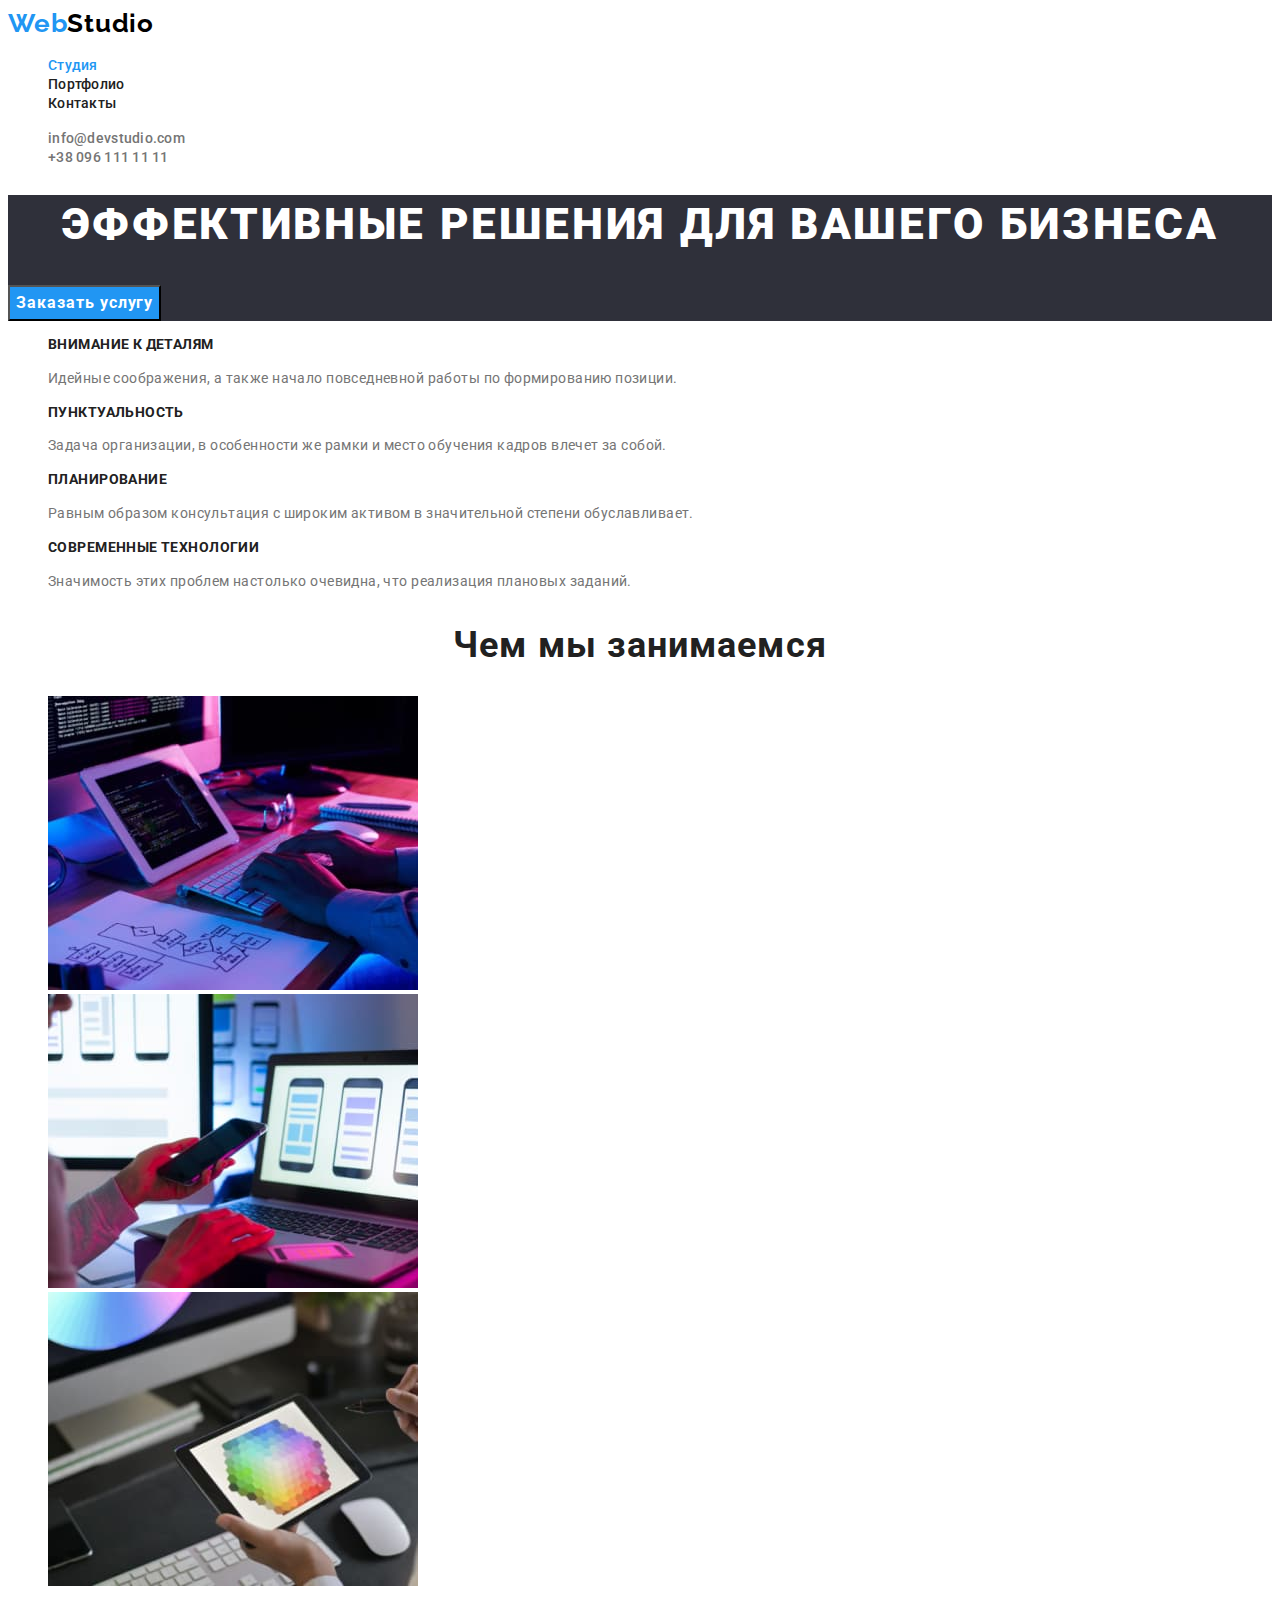
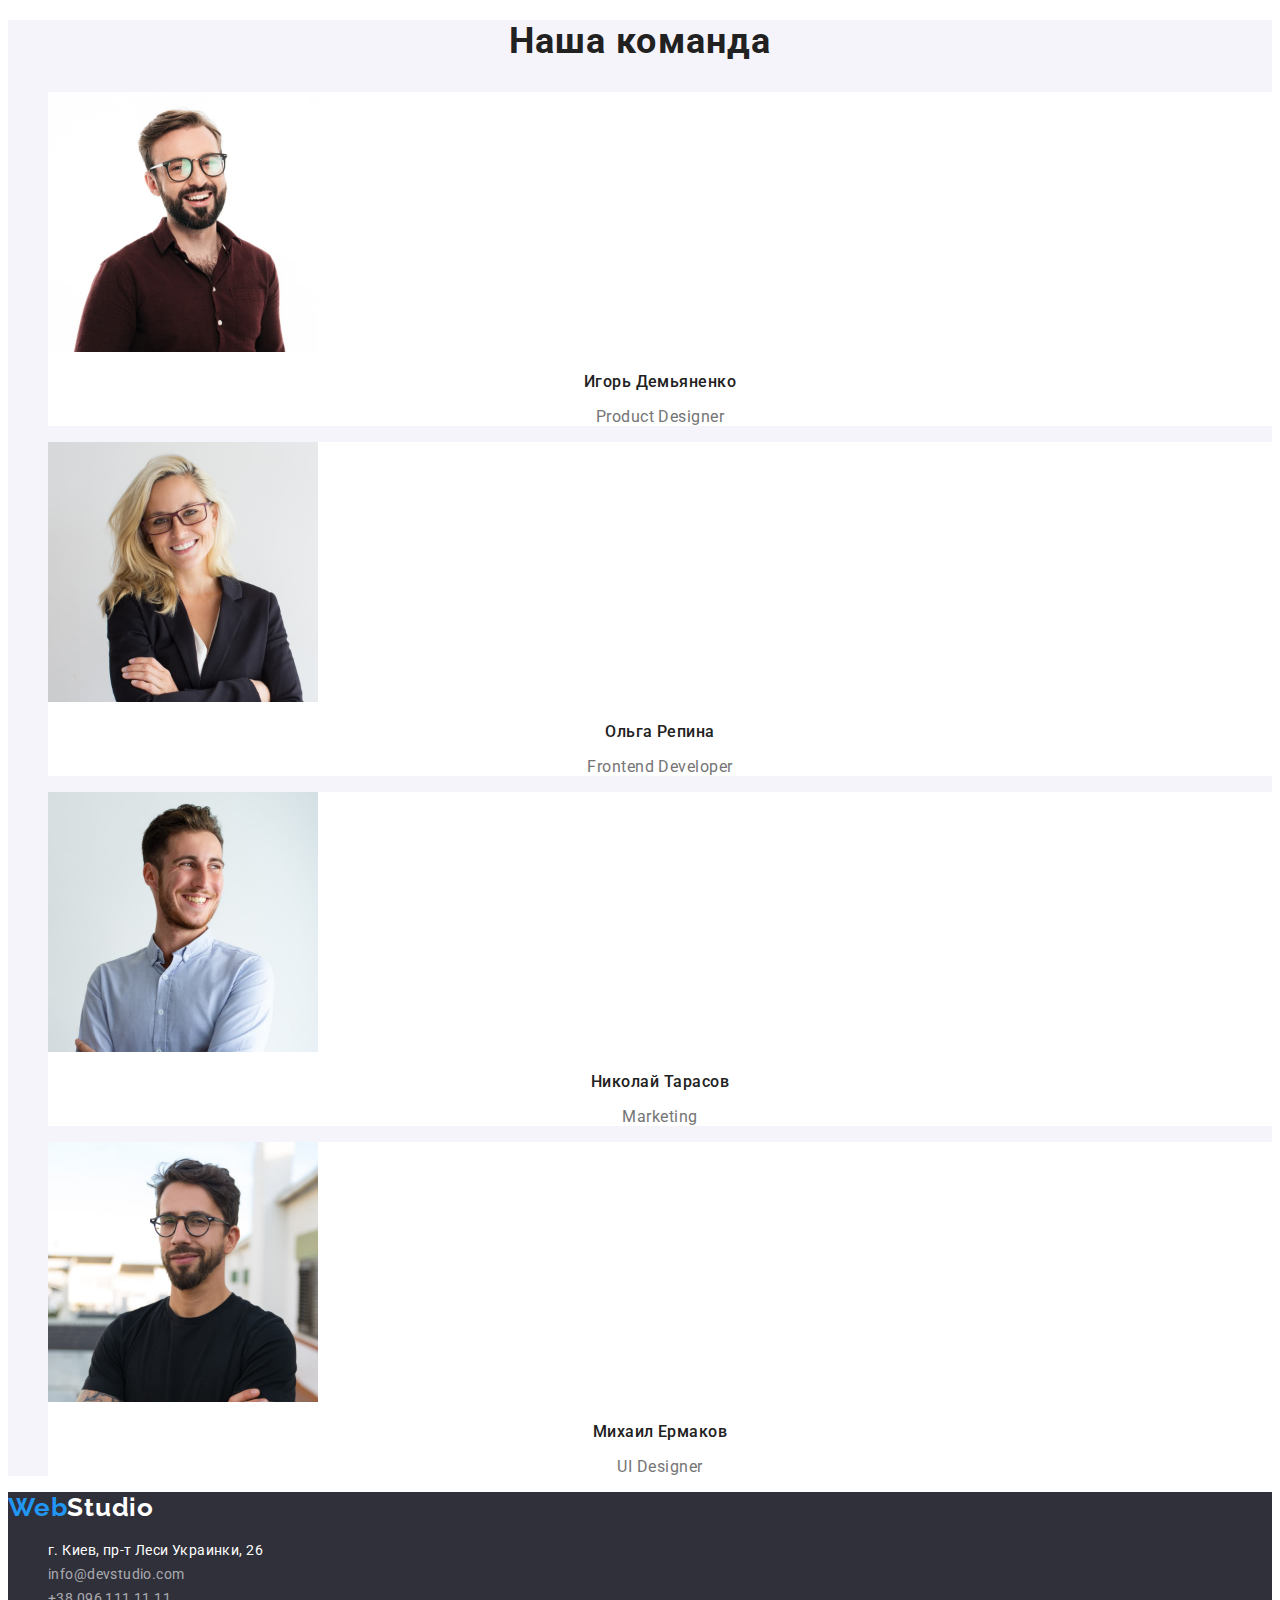
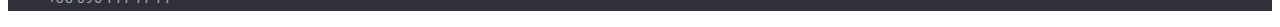
<file: index.html>
<!DOCTYPE html>
<html lang="ru">
<head>
    <meta charset="UTF-8">
    <meta http-equiv="X-UA-Compatible" content="IE=edge">
    <meta name="viewport" content="width=device-width, initial-scale=1.0">
    <title>Студия</title>
    <link rel="preconnect" href="https://fonts.googleapis.com">
    <link rel="preconnect" href="https://fonts.gstatic.com" crossorigin>
    <link href="https://fonts.googleapis.com/css2?family=Raleway:wght@700&family=Roboto:wght@400;500;700;900&display=swap"
        rel="stylesheet">
    <link rel="stylesheet" href="./css/styles.css">
</head>
<body>
    <header>
        <nav>
            <a href="./index.html" class="logo link" lang="en"><span class="tiny-logo">Web</span>Studio</a>

            <ul class="site-nav list">
                <li><a href="./index.html" class="site-nav-link link current">Студия</a></li>
                <li><a href="./portfolio.html" class="site-nav-link link">Портфолио</a></li>
                <li><a href="" class="site-nav-link link">Контакты</a></li>
            </ul>
        </nav>
        
        <ul class="contact-nav list">
            <li><a href="mailto:info@devstudio.com" class="contact-nav-link link">info@devstudio.com</a></li>
            <li><a href="tel:+380961111111" class="contact-nav-link link">+38 096 111 11 11</a></li>
        </ul>
    </header>

    <main>
        <!--Hero-->
        <section class="hero">
            <h1 class="hero-title">Эффективные решения для вашего бизнеса</h1>
            <button type="button" class="button">Заказать услугу</button>
        </section>
        <!--Особенности-->
        <section>
            <h2 hidden>Особенности</h2>

            <ul class="peculiarities list">
                <li>
                    <h3 class="peculiarities-title">Внимание к деталям</h3>
                    <p class="peculiarities-text">
                        Идейные соображения, а также начало повседневной работы по формированию позиции.
                    </p>
                </li>
                <li>
                    <h3 class="peculiarities-title">Пунктуальность</h3>
                    <p class="peculiarities-text">
                        Задача организации, в особенности же рамки и место обучения кадров влечет за собой.
                    </p>
                </li>
                <li>
                    <h3 class="peculiarities-title">Планирование</h3>
                    <p class="peculiarities-text">
                        Равным образом консультация с широким активом в значительной степени обуславливает.
                    </p>
                </li>
                <li>
                    <h3 class="peculiarities-title">Современные технологии</h3>
                    <p class="peculiarities-text">
                        Значимость этих проблем настолько очевидна, что реализация плановых заданий.
                    </p>
                </li>
            </ul>
        </section>
        <!--Чем мы занимаемся-->
        <section class="section">
            <h2 class="section-title">Чем мы занимаемся</h2>

            <ul class="list">
                <li><img src="./images/box1.jpg" alt="Реализация проекта по алгоритму" width="370" height="294"></li>
                <li><img src="./images/box2.jpg" alt="Оптимизация макета под смартфон" width="370" height="294"></li>
                <li><img src="./images/box3.jpg" alt="Выбор из палитры цветов" width="370" height="294"></li>
            </ul>
        </section>
        <!--Наша команда-->
        <section class="section-team">
            <h2 class="section-title">Наша команда</h2>

            <ul class="list">
                <li class="team-item">
                    <img src="./images/team1.jpg" alt="Парень в коричневой рубашке" width="270" height="260">
                    <h3 class="team-title">Игорь Демьяненко</h3>
                    <p class="team-desc" lang="en">Product Designer</p>
                </li>
                <li class="team-item">
                    <img src="./images/team2.jpg" alt="Девушка в черном пиджаке" width="270" height="260">
                    <h3 class="team-title">Ольга Репина</h3>
                    <p class="team-desc" lang="en">Frontend Developer</p>
                </li>
                <li class="team-item">
                    <img src="./images/team3.jpg" alt="Парень в голубой рубашке" width="270" height="260">
                    <h3 class="team-title">Николай Тарасов</h3>
                    <p class="team-desc" lang="en">Marketing</p>
                </li>
                <li class="team-item">
                    <img src="./images/team4.jpg" alt="Парень в черной футболке" width="270" height="260">
                    <h3 class="team-title">Михаил Ермаков</h3>
                    <p class="team-desc" lang="en">UI Designer</p>
                </li>
            </ul>
        </section>
    </main>

    <footer class="footer">
        <a href="./index.html" class="logo link" lang="en"><span class="tiny-logo">Web</span>Studio</a>

        <address>
            <ul class="list">
                <li><a href="https://goo.gl/maps/iaiCjKWvDubepMD48" class="footer-address link" target="_blank" rel="noopener noreferrer">г. Киев, пр-т Леси Украинки, 26</a></li>
                <li><a href="mailto:info@devstudio.com" class="footer-contact link">info@devstudio.com</a></li>
                <li><a href="tel:+380961111111" class="footer-contact link">+38 096 111 11 11</a></li>
            </ul>
        </address>
    </footer>
</body>
</html>
</file>
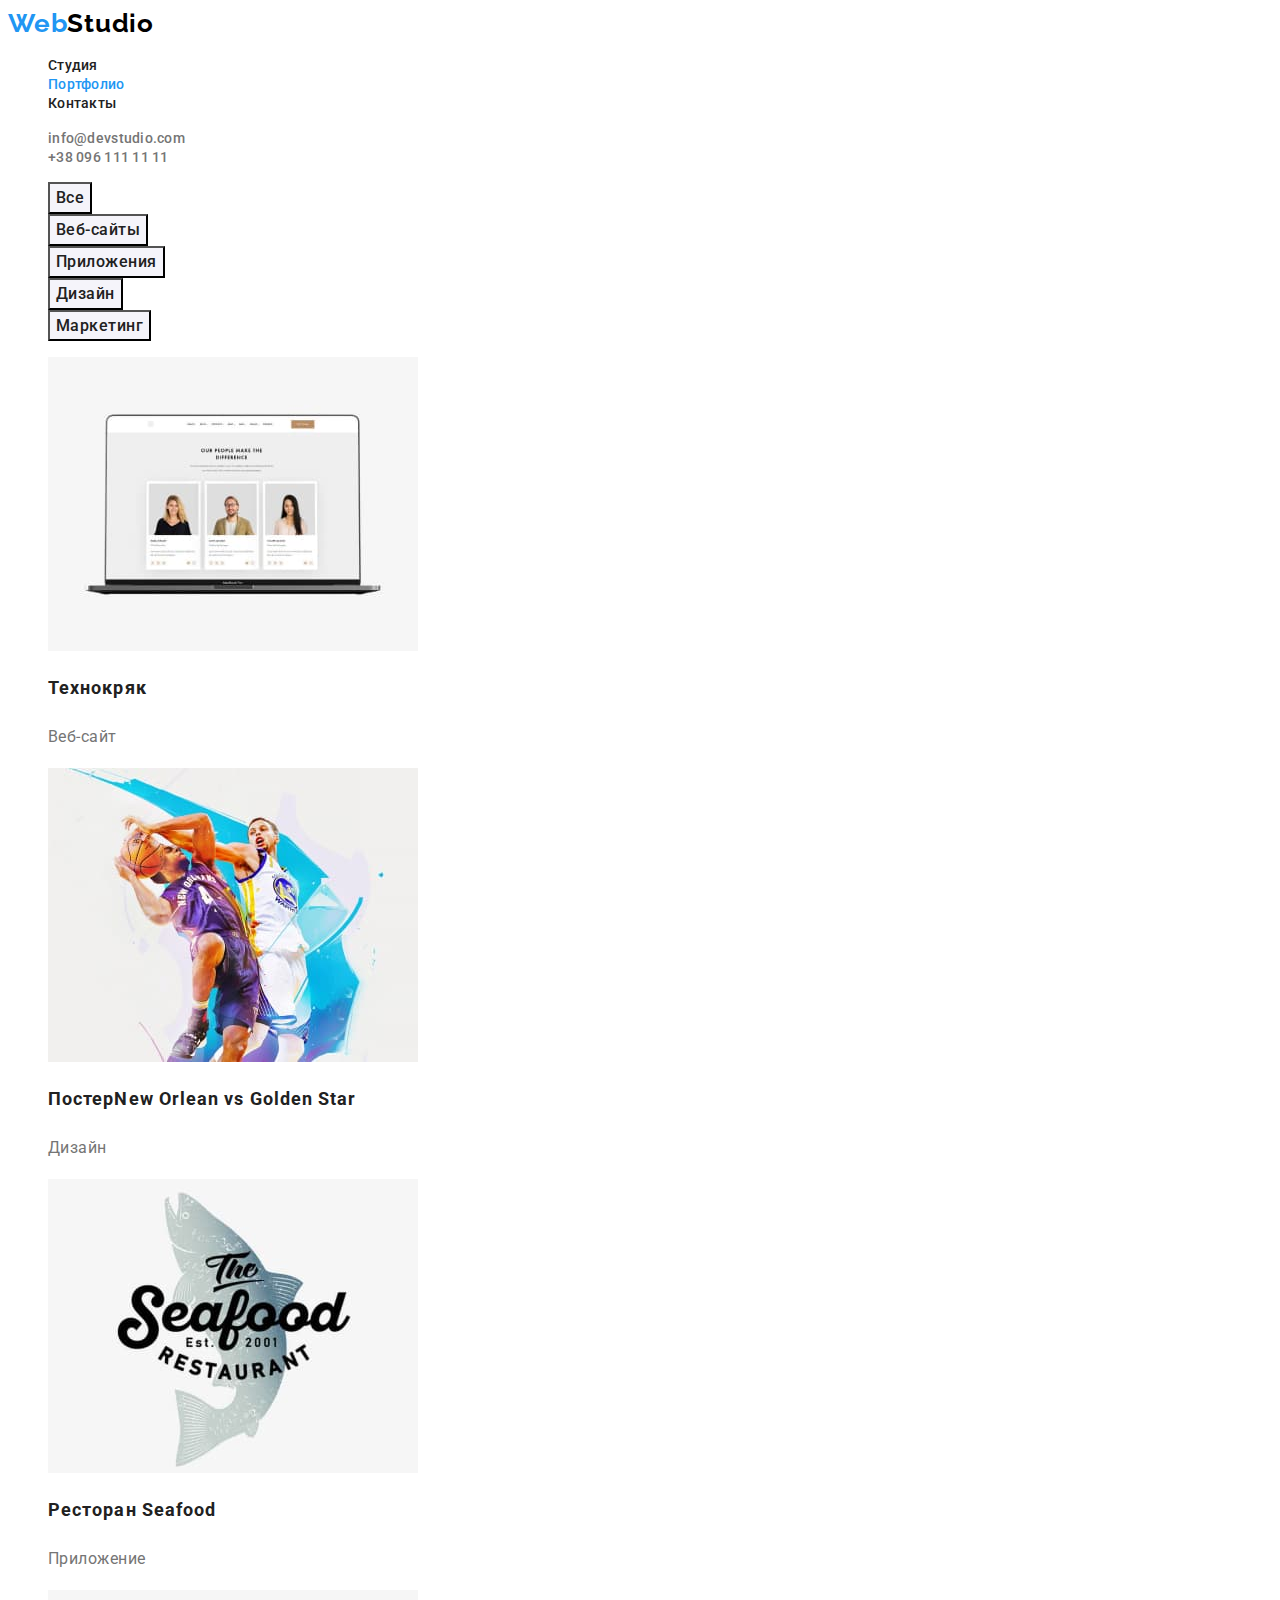
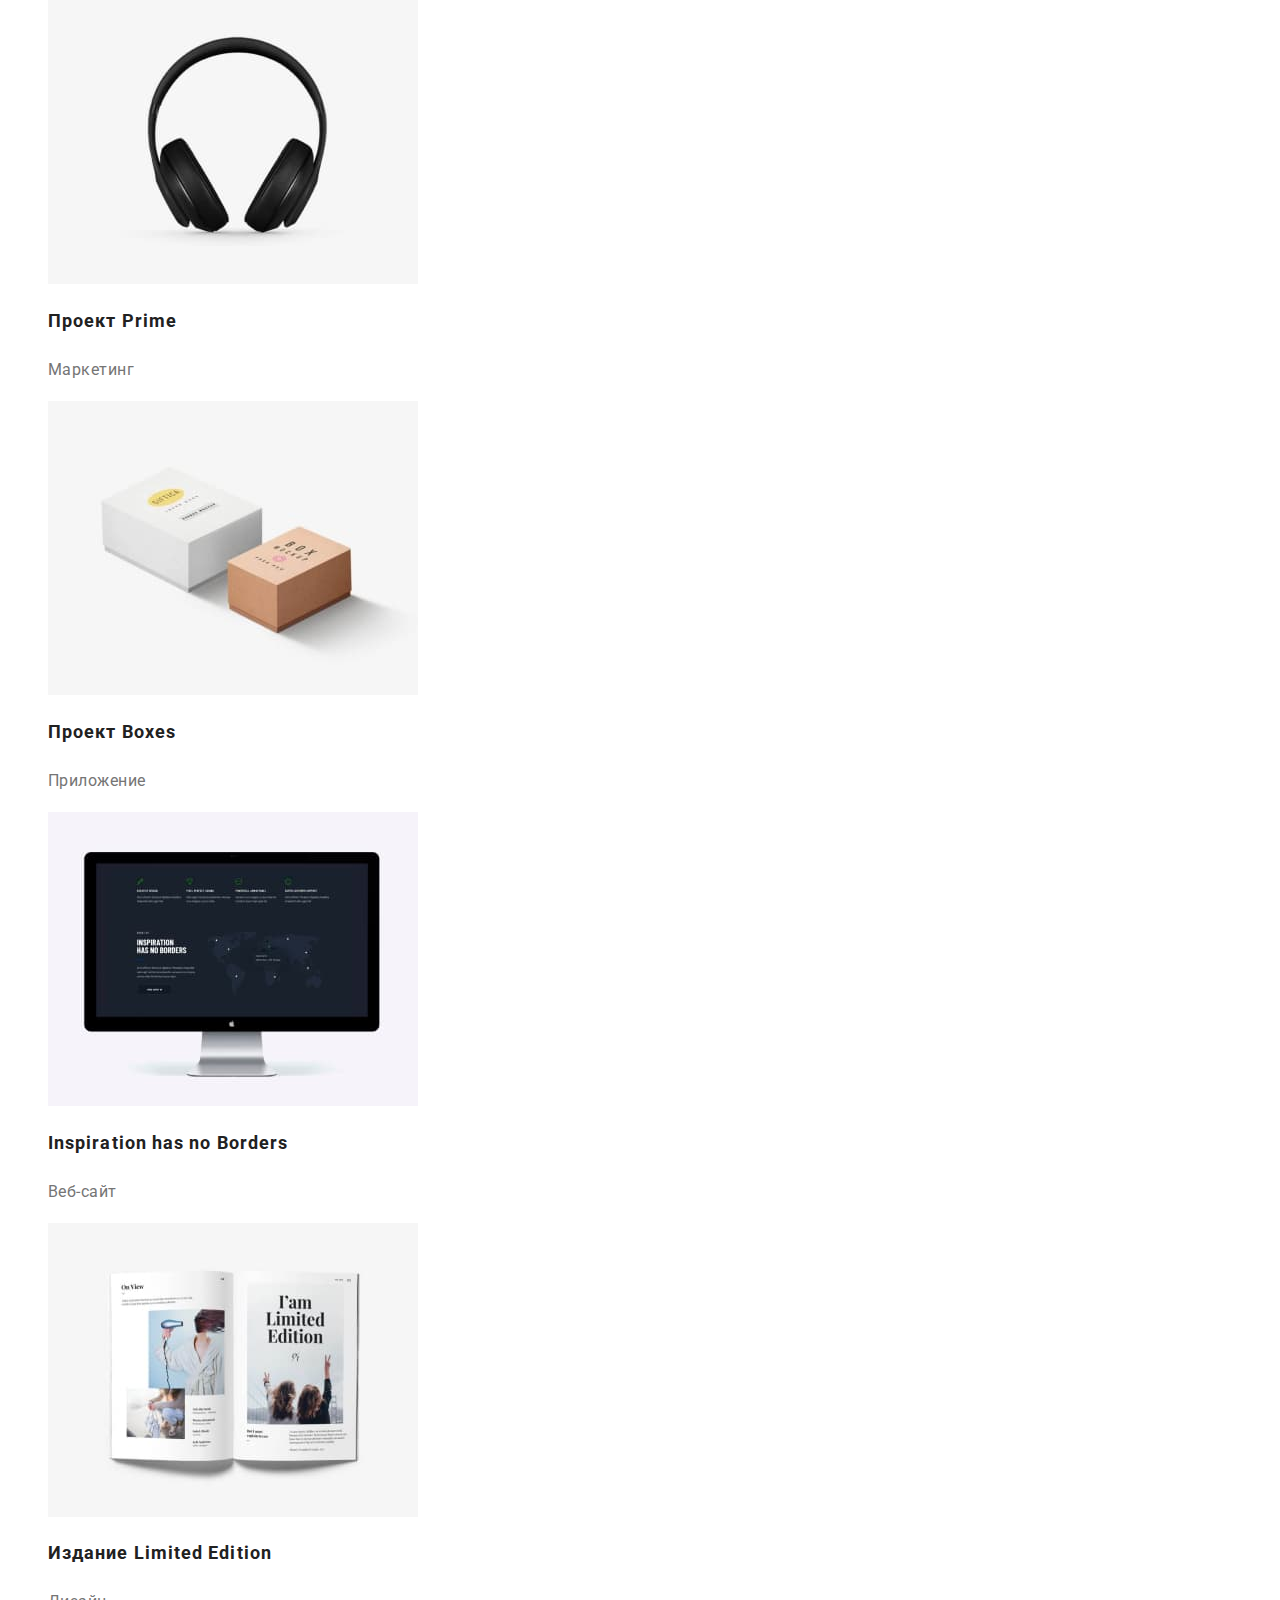
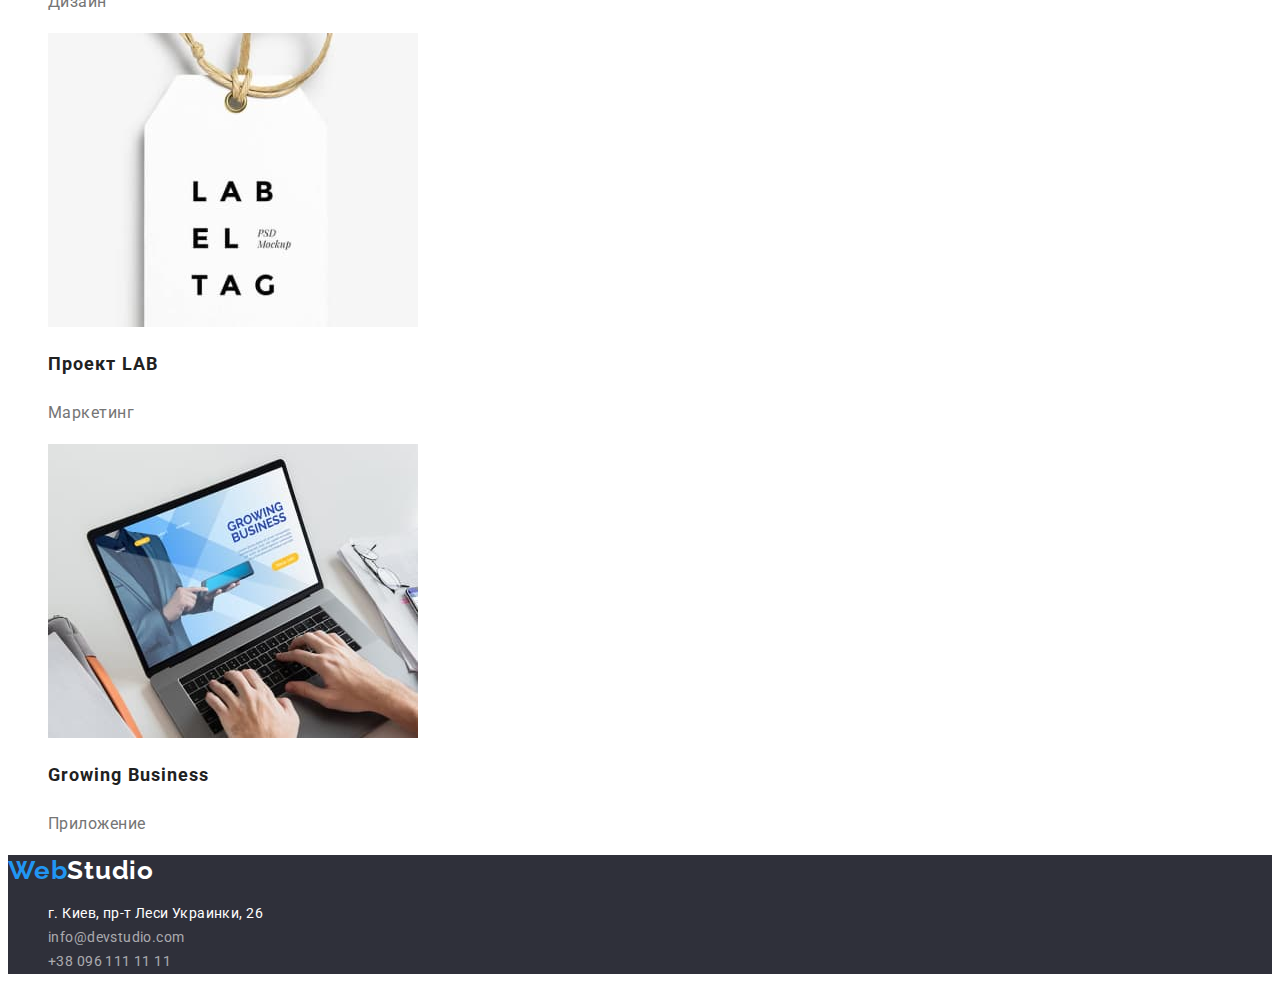
<file: portfolio.html>
<!DOCTYPE html>
<html lang="ru">

<head>
    <meta charset="UTF-8">
    <meta http-equiv="X-UA-Compatible" content="IE=edge">
    <meta name="viewport" content="width=device-width, initial-scale=1.0">
    <title>Студия</title>
    <link rel="preconnect" href="https://fonts.googleapis.com">
    <link rel="preconnect" href="https://fonts.gstatic.com" crossorigin>
    <link href="https://fonts.googleapis.com/css2?family=Raleway:wght@700&family=Roboto:wght@400;500;700;900&display=swap"
        rel="stylesheet">
    <link rel="stylesheet" href="./css/styles.css">
</head>

<body>
    <header>
        <nav>
            <a href="./index.html" class="logo link" lang="en"><span class="tiny-logo">Web</span>Studio</a>
        
            <ul class="site-nav list">
                <li><a href="./index.html" class="site-nav-link link ">Студия</a></li>
                <li><a href="./portfolio.html" class="site-nav-link link current">Портфолио</a></li>
                <li><a href="" class="site-nav-link link">Контакты</a></li>
            </ul>
        </nav>
        
        <ul class="contact-nav list">
            <li><a href="mailto:info@devstudio.com" class="contact-nav-link link">info@devstudio.com</a></li>
            <li><a href="tel:+380961111111" class="contact-nav-link link">+38 096 111 11 11</a></li>
        </ul>
    </header>

    <main>
        <section>
            <h1 hidden>Примеры работ</h1>
            <ul class="list">
                <li><button type="button" class="btn">Все</button></li>
                <li><button type="button" class="btn">Веб-сайты</button></li>
                <li><button type="button" class="btn">Приложения</button></li>
                <li><button type="button" class="btn">Дизайн</button></li>
                <li><button type="button" class="btn">Маркетинг</button></li>
            </ul>
        
            <ul class="works list">
                <li>
                    <a href="" class="link">
                        <img src="./images/portfolio1.jpg" alt="Ноутбук с сайтом" width="370" height="294">
                        <h2 class="works-title">Технокряк</h2>
                        <p class="works-text">Веб-сайт</p>
                    </a>
                </li>
                <li>
                    <a href="" class="link">
                        <img src="./images/portfolio2.jpg" alt="Два баскетболиста" width="370" height="294">
                        <h2 class="works-title">Постер<span lang="en">New Orlean vs Golden Star</span></h2>
                        <p class="works-text">Дизайн</p>
                    </a>
                </li>
                <li>
                    <a href="" class="link">
                        <img src="./images/portfolio3.jpg" alt="Рыба с логотипом ресторана" width="370" height="294">
                        <h2 class="works-title">Ресторан <span lang="en">Seafood</span></h2>
                        <p class="works-text">Приложение</p>
                    </a>
                </li>
                <li>
                    <a href="" class="link">
                        <img src="./images/portfolio4.jpg" alt="Наушники" width="370" height="294">
                        <h2 class="works-title">Проект <span lang="en">Prime</span></h2>
                        <p class="works-text">Маркетинг</p>
                    </a>
                </li>
                <li>
                    <a href="" class="link">
                        <img src="./images/portfolio5.jpg" alt="Две картонные коробки" width="370" height="294">
                        <h2 class="works-title">Проект <span lang="en">Boxes</span></h2>
                        <p class="works-text">Приложение</p>
                    </a>
                </li>
                <li>
                    <a href="" class="link">
                        <img src="./images/portfolio6.jpg" alt="Монитор компьютера с сайтом" width="370" height="294">
                        <h2 class="works-title" lang="en">Inspiration has no Borders</h2>
                        <p class="works-text">Веб-сайт</p>
                    </a>
                </li>
                <li>
                    <a href="" class="link">
                        <img src="./images/portfolio7.jpg" alt="Книга" width="370" height="294">
                        <h2 class="works-title">Издание <span lang="en">Limited Edition</span></h2>
                        <p class="works-text">Дизайн</p>
                    </a>
                </li>
                <li>
                    <a href="" class="link">
                        <img src="./images/portfolio8.jpg" alt="Этикетка" width="370" height="294">
                        <h2 class="works-title">Проект <span lang="en">LAB</span></h2>
                        <p class="works-text">Маркетинг</p>
                    </a>
                </li>
                <li>
                    <a href="" class="link">
                        <img src="./images/portfolio9.jpg" alt="Ноутбук" width="370" height="294">
                        <h2 class="works-title" lang="en">Growing Business</h2>
                        <p class="works-text">Приложение</p>
                    </a>
                </li>
            </ul>
        </section>
    </main>

    <footer class="footer">
        <a href="./index.html" class="logo link" lang="en"><span class="tiny-logo">Web</span>Studio</a>
    
        <address>
            <ul class="list">
                <li><a href="https://goo.gl/maps/iaiCjKWvDubepMD48" class="footer-address link" target="_blank"
                        rel="noopener noreferrer">г. Киев, пр-т Леси Украинки, 26</a></li>
                <li><a href="mailto:info@devstudio.com" class="footer-contact link">info@devstudio.com</a></li>
                <li><a href="tel:+380961111111" class="footer-contact link">+38 096 111 11 11</a></li>
            </ul>
        </address>
    </footer>
</body>

</html>
</file>
<file: css/styles.css>
:root {
  --primary-text-color: #757575;
  --title-text-color: #212121;
  --white-text-color: #ffffff;
  --accent-color: #2196f3;
  --logo-color: #000000;
  --footer-text-color: rgba(255, 255, 255, 0.6);
  --primary-background-color: #f5f4fa;
  --secondary-background-color: #2f303a;
  --button-hover-color: #188ce8;
}

body {
  background-color: var(--white-text-color);
  color: var(--primary-text-color);
  font-family: 'Roboto', sans-serif;
}

.link {
  text-decoration: none;
}

/* шапка сайту */

.logo {
  color: var(--logo-color);
  font-family: 'Raleway', sans-serif;
  font-weight: 700;
  font-size: 26px;
  line-height: 1.19;
  letter-spacing: 0.03em;
}

.tiny-logo {
  color: var(--accent-color);
}

.list {
  list-style: none;
}

.site-nav-link {
  color: var(--title-text-color);
  font-weight: 500;
  font-size: 14px;
  line-height: 1.14;
  letter-spacing: 0.02em;
}

.contact-nav-link {
  color: var(--primary-text-color);
  font-weight: 500;
  font-size: 14px;
  line-height: 1.14;
  letter-spacing: 0.02em;
}

.site-nav-link:hover,
.site-nav-link:focus,
.contact-nav-link:hover,
.contact-nav-link:focus,
.site-nav-link.current {
  color: var(--accent-color);
}

/* hero */

.hero {
  background-color: var(--secondary-background-color);
}

.hero-title {
  color: var(--white-text-color);
  font-weight: 900;
  font-size: 44px;
  line-height: 1.36;
  text-align: center;
  letter-spacing: 0.06em;
  text-transform: uppercase;
}

.button {
  color: var(--white-text-color);
  background-color: var(--accent-color);
  font-family: inherit;
  font-weight: 700;
  font-size: 16px;
  line-height: 1.87;
  display: flex;
  align-items: center;
  text-align: center;
  letter-spacing: 0.06em;
  cursor: pointer;
}

.button:hover,
.button:focus {
  background-color: var(--button-hover-color);
}

/* section */

.section-title {
  color: var(--title-text-color);
  font-weight: 700;
  font-size: 36px;
  line-height: 1.17;
  text-align: center;
  letter-spacing: 0.03em;
}

/* peculiarities */

.peculiarities-title {
  color: var(--title-text-color);
  font-weight: 700;
  font-size: 14px;
  line-height: 1.14;
  letter-spacing: 0.03em;
  text-transform: uppercase;
}

.peculiarities-text {
  font-size: 14px;
  line-height: 1.71;
  letter-spacing: 0.03em;
}

/* our team */

.section-team {
  background-color: var(--primary-background-color);
}

.team-item {
  background-color: var(--white-text-color);
}

.team-title {
  color: var(--title-text-color);
  font-weight: 500;
  font-size: 16px;
  line-height: 1.19;
  text-align: center;
  letter-spacing: 0.03em;
}

.team-desc {
  font-size: 16px;
  line-height: 1.19;
  text-align: center;
  letter-spacing: 0.03em;
}

/* footer */

.footer {
  background-color: var(--secondary-background-color);
}

.footer .logo {
  color: var(--white-text-color);
}

.footer-address {
  color: var(--white-text-color);
  font-style: normal;
  font-weight: 400;
  font-size: 14px;
  line-height: 1.71;
  letter-spacing: 0.03em;
}

.footer-contact {
  color: var(--footer-text-color);
  font-style: normal;
  font-weight: 400;
  font-size: 14px;
  line-height: 1.71;
  letter-spacing: 0.03em;
}

.footer-address:hover,
.footer-address:focus,
.footer-contact:hover,
.footer-contact:focus {
  color: var(--accent-color);
}

/* portfolio */

.btn {
  color: var(--title-text-color);
  background-color: var(--primary-background-color);
  font-family: inherit;
  font-weight: 500;
  font-size: 16px;
  line-height: 1.62;
  text-align: center;
  letter-spacing: 0.03em;
  cursor: pointer;
}

.btn:hover,
.btn:focus {
  color: var(--white-text-color);
  background-color: var(--accent-color);
}

.works-title {
  color: var(--title-text-color);
  font-weight: 700;
  font-size: 18px;
  line-height: 2;
  letter-spacing: 0.06em;
}

.works-text {
  color: var(--primary-text-color);
  font-size: 16px;
  line-height: 1.87;
  letter-spacing: 0.03em;
}
</file>
